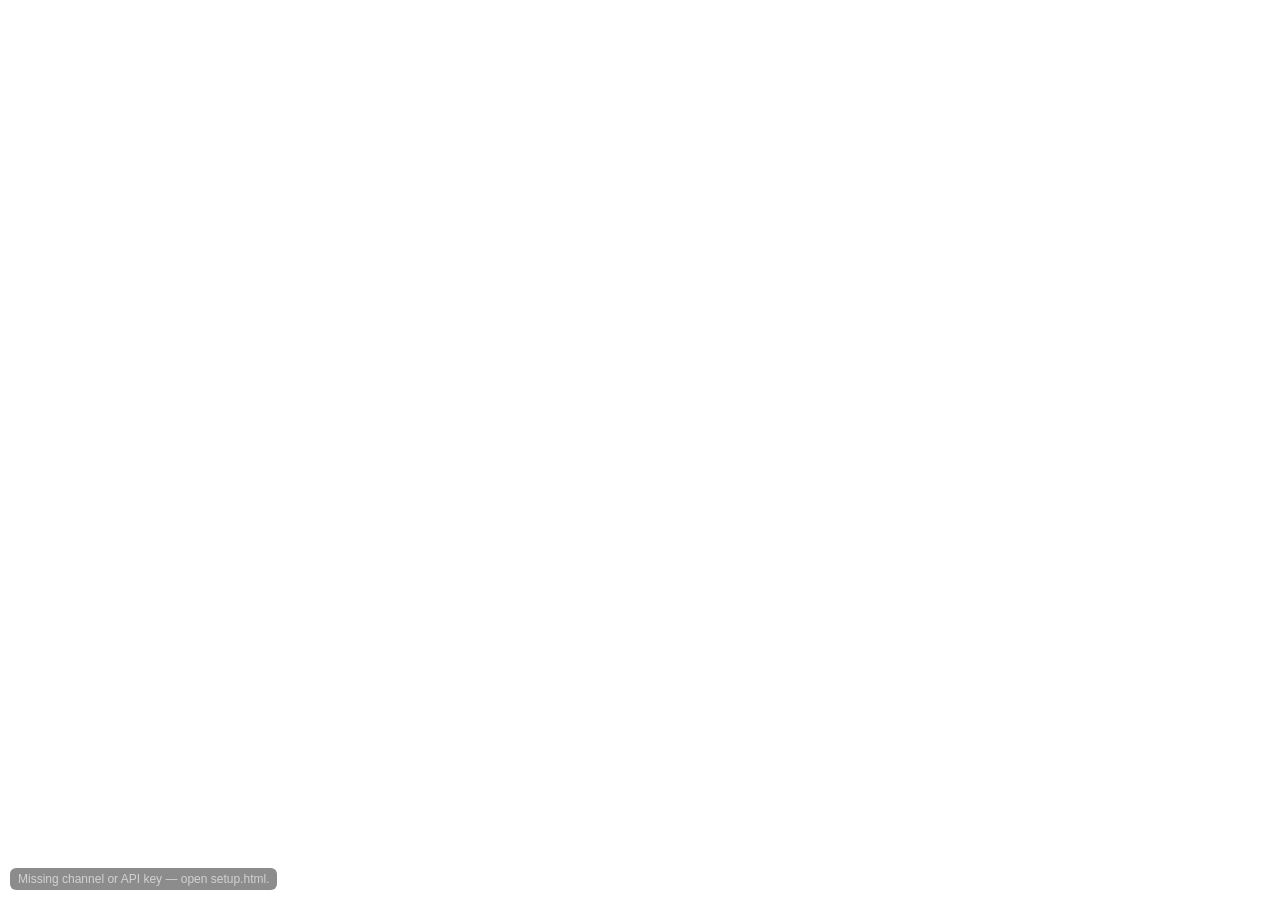
<file: yt-chatbox/index.html>
<!DOCTYPE html>
<html lang="en">
<head>
<meta charset="UTF-8" />
<title>YouTube Chatbox</title>
<link rel="preconnect" href="https://fonts.googleapis.com" />
<link href="https://fonts.googleapis.com/css2?family=Roboto:wght@400;500;700&display=swap" rel="stylesheet" />
<link rel="stylesheet" href="assets/style.css" />
<style>
  /* Inline fallback so text stays visible/legible even if the stylesheet or
     web font is slow/fails to load. */
  html, body { background: transparent; margin: 0; color: #fff; font-family: Arial, sans-serif; }
</style>
</head>
<body>
  <div id="chat-feed"></div>

  <script src="js/overlay-core.js"></script>
  <script src="js/youtube-connector.js"></script>
  <script src="js/app.js"></script>
</body>
</html>
</file>
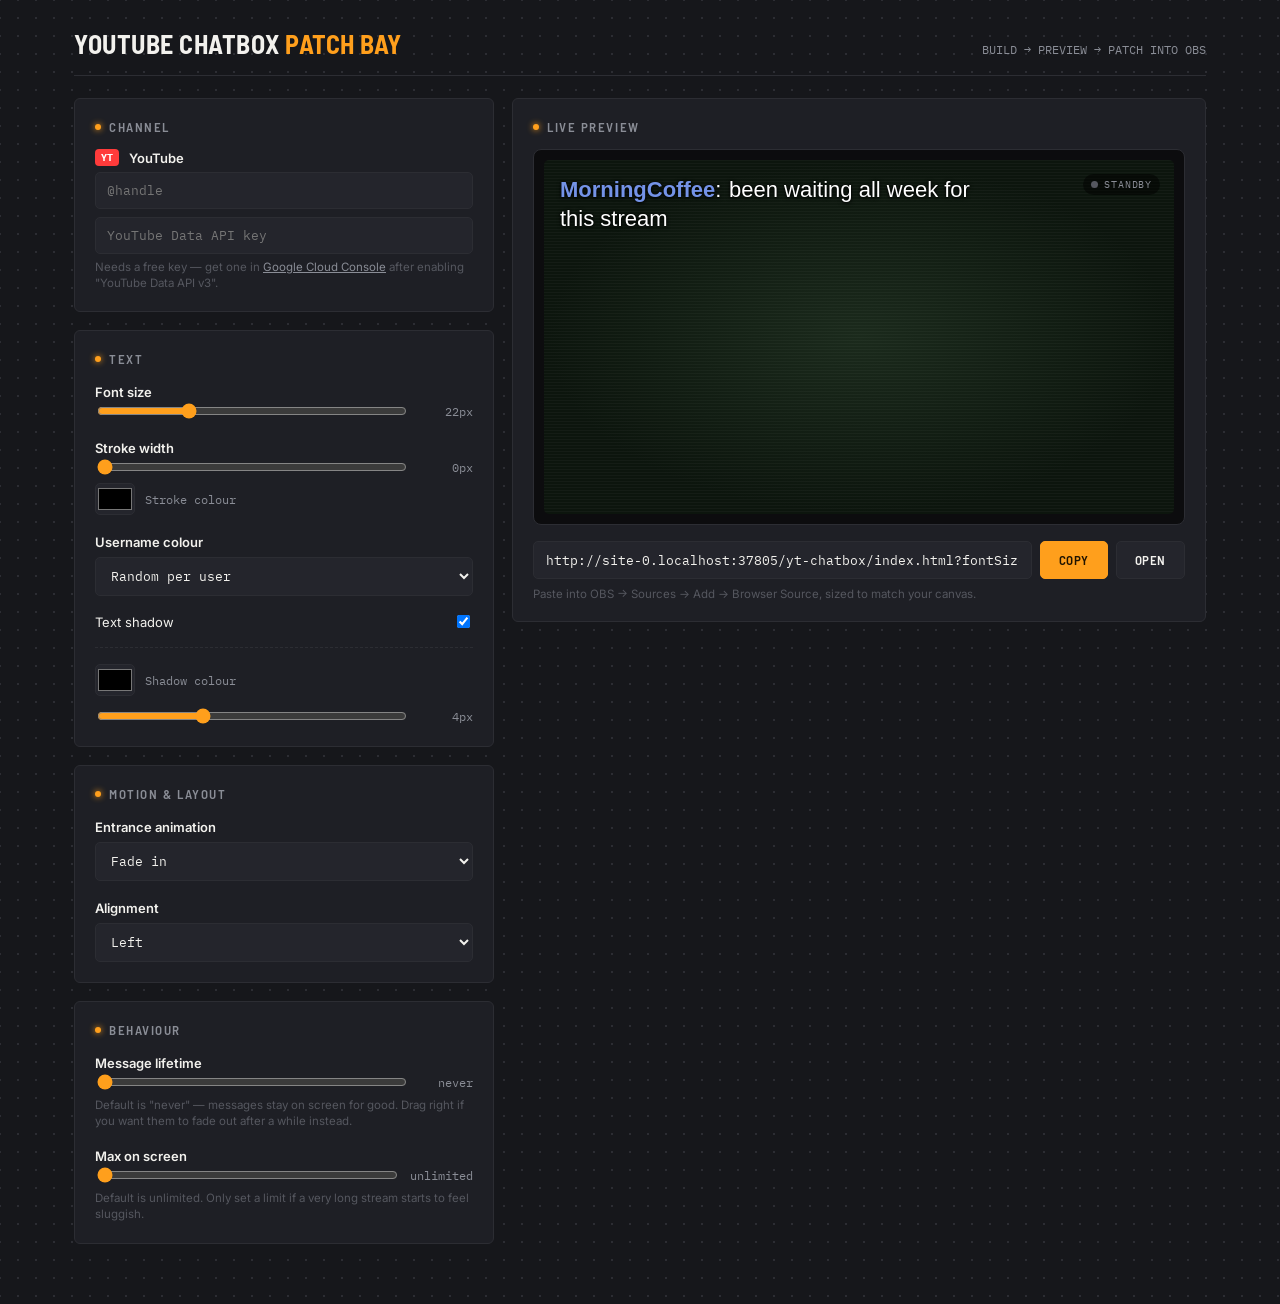
<file: yt-chatbox/setup.html>
<!DOCTYPE html>
<html lang="en">
<head>
<meta charset="UTF-8" />
<meta name="viewport" content="width=device-width, initial-scale=1" />
<title>YouTube Chatbox Patch Bay</title>
<link rel="stylesheet" href="assets/setup.css" />
</head>
<body>
<div class="rack">
  <div class="rack__header">
    <h1 class="rack__title">YouTube Chatbox <span>Patch Bay</span></h1>
    <div class="rack__subtitle">BUILD → PREVIEW → PATCH INTO OBS</div>
  </div>

  <div class="console">
    <!-- LEFT: inputs -->
    <div>
      <div class="panel">
        <p class="panel__label">Channel</p>
        <div class="jack">
          <div class="jack__row">
            <span class="jack__badge jack__badge--youtube">YT</span>
            <span class="jack__label">YouTube</span>
          </div>
          <input type="text" id="youtube" placeholder="@handle" autocomplete="off" />
          <input type="password" id="ytkey" placeholder="YouTube Data API key" autocomplete="off" style="margin-top: 8px" />
          <div class="jack__hint">
            Needs a free key — get one in
            <a href="https://console.cloud.google.com/apis/credentials" target="_blank" rel="noopener">Google Cloud Console</a>
            after enabling "YouTube Data API v3".
          </div>
        </div>
      </div>

      <div class="panel">
        <p class="panel__label">Text</p>

        <div class="jack">
          <span class="jack__label">Font size</span>
          <div class="range-row">
            <input type="range" id="fontSize" min="14" max="42" step="1" value="22" />
            <output id="fontSize-out">22px</output>
          </div>
        </div>

        <div class="jack">
          <span class="jack__label">Stroke width</span>
          <div class="range-row">
            <input type="range" id="strokeWidth" min="0" max="4" step="0.5" value="0" />
            <output id="strokeWidth-out">0px</output>
          </div>
          <div class="color-row">
            <input type="color" id="strokeColor" value="#000000" />
            <span>Stroke colour</span>
          </div>
        </div>

        <div class="jack">
          <span class="jack__label">Username colour</span>
          <select id="userColorMode">
            <option value="random">Random per user</option>
            <option value="fixed">Single colour</option>
          </select>
          <div class="color-row sub-controls" id="userColor-wrap" hidden>
            <input type="color" id="userColor" value="#ffffff" />
            <span>Username colour</span>
          </div>
        </div>

        <div class="jack toggle-row">
          <label for="shadow">Text shadow</label>
          <input type="checkbox" id="shadow" checked />
        </div>
        <div class="sub-controls" id="shadow-controls">
          <div class="color-row">
            <input type="color" id="shadowColor" value="#000000" />
            <span>Shadow colour</span>
          </div>
          <div class="range-row" style="margin-top: 10px;">
            <input type="range" id="shadowBlur" min="0" max="12" step="1" value="4" />
            <output id="shadowBlur-out">4px</output>
          </div>
        </div>
      </div>

      <div class="panel">
        <p class="panel__label">Motion &amp; Layout</p>

        <div class="jack">
          <span class="jack__label">Entrance animation</span>
          <select id="animation">
            <option value="fade">Fade in</option>
            <option value="left">Slide in from left</option>
            <option value="right">Slide in from right</option>
            <option value="bottom">Slide in from bottom</option>
          </select>
        </div>

        <div class="jack">
          <span class="jack__label">Alignment</span>
          <select id="align">
            <option value="left">Left</option>
            <option value="middle">Middle</option>
            <option value="right">Right</option>
          </select>
        </div>
      </div>

      <div class="panel">
        <p class="panel__label">Behaviour</p>
        <div class="jack">
          <span class="jack__label">Message lifetime</span>
          <div class="range-row">
            <input type="range" id="duration" min="0" max="60000" step="1000" value="0" />
            <output id="duration-out">never</output>
          </div>
          <div class="jack__hint">Default is "never" — messages stay on screen for good. Drag right if you want them to fade out after a while instead.</div>
        </div>
        <div class="jack">
          <span class="jack__label">Max on screen</span>
          <div class="range-row">
            <input type="range" id="max" min="0" max="200" step="10" value="0" />
            <output id="max-out">unlimited</output>
          </div>
          <div class="jack__hint">Default is unlimited. Only set a limit if a very long stream starts to feel sluggish.</div>
        </div>
      </div>
    </div>

    <!-- RIGHT: preview + output -->
    <div>
      <div class="panel">
        <p class="panel__label">Live Preview</p>
        <div class="monitor">
          <div class="monitor__frame">
            <div class="tally" id="tally"><span class="tally__dot"></span><span id="tally-text">STANDBY</span></div>
            <iframe id="preview" src="index.html?demo=1"></iframe>
          </div>
        </div>

        <div class="readout">
          <div class="readout__row">
            <input type="text" id="output-url" readonly />
            <button class="btn btn--primary" id="copy-btn">Copy</button>
            <button class="btn" id="open-btn">Open</button>
          </div>
          <div class="readout__note">
            Paste into OBS → Sources → Add → Browser Source, sized to match your canvas.
          </div>
        </div>
      </div>
    </div>
  </div>
</div>

<script src="js/setup.js"></script>
</body>
</html>
</file>
<file: yt-chatbox/assets/style.css>
:root {
  --font-size: 22px;
  --stroke-width: 0px;
  --stroke-color: #000000;
  --text-shadow: none;
  --text-primary: #ffffff;
}

* {
  box-sizing: border-box;
}

html, body {
  margin: 0;
  padding: 0;
  height: 100%;
  background: transparent; /* required for OBS browser source */
  font-family: 'Roboto', -apple-system, BlinkMacSystemFont, 'Segoe UI', Arial, sans-serif;
  color: var(--text-primary);
  overflow: hidden;
}

body {
  display: flex;
  /* justify-content is set inline by app.js based on the `align` param:
     flex-start (left) / center (middle) / flex-end (right) */
}

#chat-feed {
  display: flex;
  flex-direction: column;
  gap: 4px;
  padding: 16px;
  width: 480px;
  max-width: 100vw;
}

.msg {
  font-size: var(--font-size);
  line-height: 1.3;
  opacity: 0;
  transition: opacity 260ms ease-out, transform 260ms ease-out;
  word-break: break-word;
  /* text stroke via -webkit-text-stroke, supported in the Chromium engine
     OBS/Chrome use; paint-order keeps the stroke behind the fill color */
  -webkit-text-stroke: var(--stroke-width) var(--stroke-color);
  paint-order: stroke fill;
  text-shadow: var(--text-shadow);
}

/* Entrance animation variants - starting transform before .msg--in is added */
.msg--anim-fade { transform: none; }
.msg--anim-left { transform: translateX(-46px); }
.msg--anim-right { transform: translateX(46px); }
.msg--anim-bottom { transform: translateY(22px); }

.msg--in {
  opacity: 1;
  transform: none;
}

.msg--out {
  opacity: 0;
}

.msg__user {
  font-weight: 700;
  color: var(--user-color, var(--text-primary));
}

.msg__sep {
  margin-right: 0.35em;
}

.msg__text {
  color: var(--text-primary);
}

#status-line {
  position: fixed;
  bottom: 10px;
  left: 10px;
  font-size: 12px;
  font-family: -apple-system, sans-serif;
  color: rgba(255, 255, 255, 0.6);
  background: rgba(0, 0, 0, 0.45);
  padding: 4px 8px;
  border-radius: 6px;
  opacity: 0;
  -webkit-text-stroke: 0; /* status line never uses the stroke setting */
  transition: opacity 300ms ease;
  pointer-events: none;
}

#status-line.visible {
  opacity: 1;
}

@media (prefers-reduced-motion: reduce) {
  .msg {
    transition: none;
  }
}
</file>
<file: yt-chatbox/assets/setup.css>
@import url('https://fonts.googleapis.com/css2?family=Barlow+Semi+Condensed:wght@500;600;700&family=Inter:wght@400;500;600&family=IBM+Plex+Mono:wght@400;500&display=swap');

:root {
  --console-bg: #16171b;
  --console-panel: #1e1f25;
  --console-panel-raised: #24252c;
  --hairline: #2c2d33;
  --tally-amber: #ff9f1c;
  --tally-red: #e4483b;
  --text-hi: #f2f1ed;
  --text-lo: #8a8d96;
  --text-faint: #55575f;
  --font-display: 'Barlow Semi Condensed', sans-serif;
  --font-body: 'Inter', sans-serif;
  --font-mono: 'IBM Plex Mono', monospace;
}

* {
  box-sizing: border-box;
}

body {
  margin: 0;
  background: var(--console-bg);
  color: var(--text-hi);
  font-family: var(--font-body);
  min-height: 100vh;
}

/* subtle patch-bay dot texture on the console body */
body {
  background-image: radial-gradient(var(--hairline) 1px, transparent 1px);
  background-size: 18px 18px;
  background-position: -9px -9px;
}

.rack {
  max-width: 1180px;
  margin: 0 auto;
  padding: 28px 24px 60px;
}

.rack__header {
  display: flex;
  align-items: baseline;
  justify-content: space-between;
  margin-bottom: 22px;
  padding-bottom: 16px;
  border-bottom: 1px solid var(--hairline);
}

.rack__title {
  font-family: var(--font-display);
  font-weight: 700;
  font-size: 26px;
  letter-spacing: 0.02em;
  margin: 0;
  text-transform: uppercase;
}

.rack__title span {
  color: var(--tally-amber);
}

.rack__subtitle {
  font-family: var(--font-mono);
  font-size: 12px;
  color: var(--text-lo);
}

.console {
  display: grid;
  grid-template-columns: minmax(320px, 420px) 1fr;
  gap: 18px;
}

@media (max-width: 860px) {
  .console {
    grid-template-columns: 1fr;
  }
}

.panel {
  background: var(--console-panel);
  border: 1px solid var(--hairline);
  border-radius: 6px;
  padding: 20px;
}

.panel + .panel {
  margin-top: 18px;
}

.panel__label {
  font-family: var(--font-display);
  font-size: 13px;
  font-weight: 600;
  letter-spacing: 0.12em;
  text-transform: uppercase;
  color: var(--text-lo);
  margin: 0 0 14px;
  display: flex;
  align-items: center;
  gap: 8px;
}

.panel__label::before {
  content: '';
  width: 6px;
  height: 6px;
  border-radius: 50%;
  background: var(--tally-amber);
  box-shadow: 0 0 6px var(--tally-amber);
}

.jack {
  margin-bottom: 16px;
}

.jack:last-child {
  margin-bottom: 0;
}

.jack__row {
  display: flex;
  align-items: center;
  gap: 10px;
}

.jack__label {
  font-size: 13px;
  font-weight: 600;
  min-width: 84px;
  color: var(--text-hi);
}

.jack__badge {
  font-family: var(--font-mono);
  font-size: 10px;
  padding: 2px 6px;
  border-radius: 4px;
  color: #0a0a0c;
  font-weight: 700;
}

.jack__badge--twitch { background: #9146ff; color: #fff; }
.jack__badge--kick { background: #53fc18; }
.jack__badge--youtube { background: #ff3b3b; color: #fff; }

.jack input[type='text'],
.jack input[type='password'] {
  width: 100%;
  background: var(--console-panel-raised);
  border: 1px solid var(--hairline);
  border-radius: 5px;
  padding: 9px 11px;
  color: var(--text-hi);
  font-family: var(--font-mono);
  font-size: 13px;
  margin-top: 6px;
  outline: none;
  transition: border-color 150ms ease;
}

.jack input:focus {
  border-color: var(--tally-amber);
}

.jack__hint {
  font-size: 11.5px;
  color: var(--text-faint);
  margin-top: 5px;
  line-height: 1.4;
}

.jack__hint a {
  color: var(--text-lo);
}

.range-row {
  display: flex;
  align-items: center;
  gap: 10px;
}

.range-row input[type='range'] {
  flex: 1;
  accent-color: var(--tally-amber);
}

.range-row output {
  font-family: var(--font-mono);
  font-size: 12px;
  color: var(--text-lo);
  min-width: 54px;
  text-align: right;
}

.toggle-row {
  display: flex;
  align-items: center;
  justify-content: space-between;
}

.toggle-row label {
  font-size: 13px;
  color: var(--text-hi);
}

/* --- Monitor / live preview --- */

.monitor {
  position: relative;
  background: #0c0c0e;
  border: 1px solid var(--hairline);
  border-radius: 8px;
  padding: 10px;
}

.monitor__frame {
  position: relative;
  border-radius: 5px;
  overflow: hidden;
  aspect-ratio: 16 / 9;
  background:
    linear-gradient(rgba(255, 255, 255, 0.03) 1px, transparent 1px) 0 0 / 100% 3px,
    radial-gradient(ellipse at center, #1b2a1c 0%, #0c150d 70%);
}

.monitor__frame iframe {
  width: 100%;
  height: 100%;
  border: 0;
  display: block;
}

.tally {
  position: absolute;
  top: 14px;
  right: 14px;
  display: flex;
  align-items: center;
  gap: 6px;
  font-family: var(--font-mono);
  font-size: 10px;
  letter-spacing: 0.08em;
  color: var(--text-lo);
  background: rgba(0, 0, 0, 0.5);
  padding: 4px 8px;
  border-radius: 20px;
  z-index: 2;
}

.tally__dot {
  width: 7px;
  height: 7px;
  border-radius: 50%;
  background: var(--text-faint);
}

.tally--live .tally__dot {
  background: var(--tally-red);
  box-shadow: 0 0 8px var(--tally-red);
  animation: pulse 1.4s ease-in-out infinite;
}

.tally--live {
  color: var(--tally-red);
}

@keyframes pulse {
  0%, 100% { opacity: 1; }
  50% { opacity: 0.35; }
}

.readout {
  margin-top: 16px;
}

.readout__row {
  display: flex;
  gap: 8px;
}

.readout input {
  flex: 1;
  background: var(--console-panel-raised);
  border: 1px solid var(--hairline);
  border-radius: 5px;
  padding: 10px 12px;
  font-family: var(--font-mono);
  font-size: 12.5px;
  color: var(--text-hi);
}

.btn {
  font-family: var(--font-display);
  font-weight: 600;
  letter-spacing: 0.04em;
  text-transform: uppercase;
  font-size: 13px;
  border: 1px solid var(--hairline);
  background: var(--console-panel-raised);
  color: var(--text-hi);
  padding: 0 18px;
  border-radius: 5px;
  cursor: pointer;
  transition: background 120ms ease, border-color 120ms ease, color 120ms ease;
}

.btn:hover {
  border-color: var(--tally-amber);
  color: var(--tally-amber);
}

.btn--primary {
  background: var(--tally-amber);
  color: #201400;
  border-color: var(--tally-amber);
}

.btn--primary:hover {
  color: #201400;
  filter: brightness(1.08);
}

.readout__note {
  font-size: 11.5px;
  color: var(--text-faint);
  margin-top: 8px;
}

.style-grid {
  display: grid;
  grid-template-columns: 1fr 1fr;
  gap: 14px;
}

@media (max-width: 480px) {
  .style-grid {
    grid-template-columns: 1fr;
  }
}

/* --- additions for the chatbox styling controls --- */

.jack select {
  width: 100%;
  background: var(--console-panel-raised);
  border: 1px solid var(--hairline);
  border-radius: 5px;
  padding: 9px 11px;
  color: var(--text-hi);
  font-family: var(--font-mono);
  font-size: 13px;
  margin-top: 6px;
  outline: none;
}

.jack select:focus {
  border-color: var(--tally-amber);
}

.color-row {
  display: flex;
  align-items: center;
  gap: 10px;
  margin-top: 6px;
}

.color-row input[type='color'] {
  width: 40px;
  height: 32px;
  padding: 0;
  border: 1px solid var(--hairline);
  border-radius: 5px;
  background: var(--console-panel-raised);
  cursor: pointer;
}

.color-row span {
  font-family: var(--font-mono);
  font-size: 12px;
  color: var(--text-lo);
}

.sub-controls {
  margin-top: 10px;
  padding-top: 10px;
  border-top: 1px dashed var(--hairline);
}

.sub-controls[hidden] {
  display: none;
}
</file>
